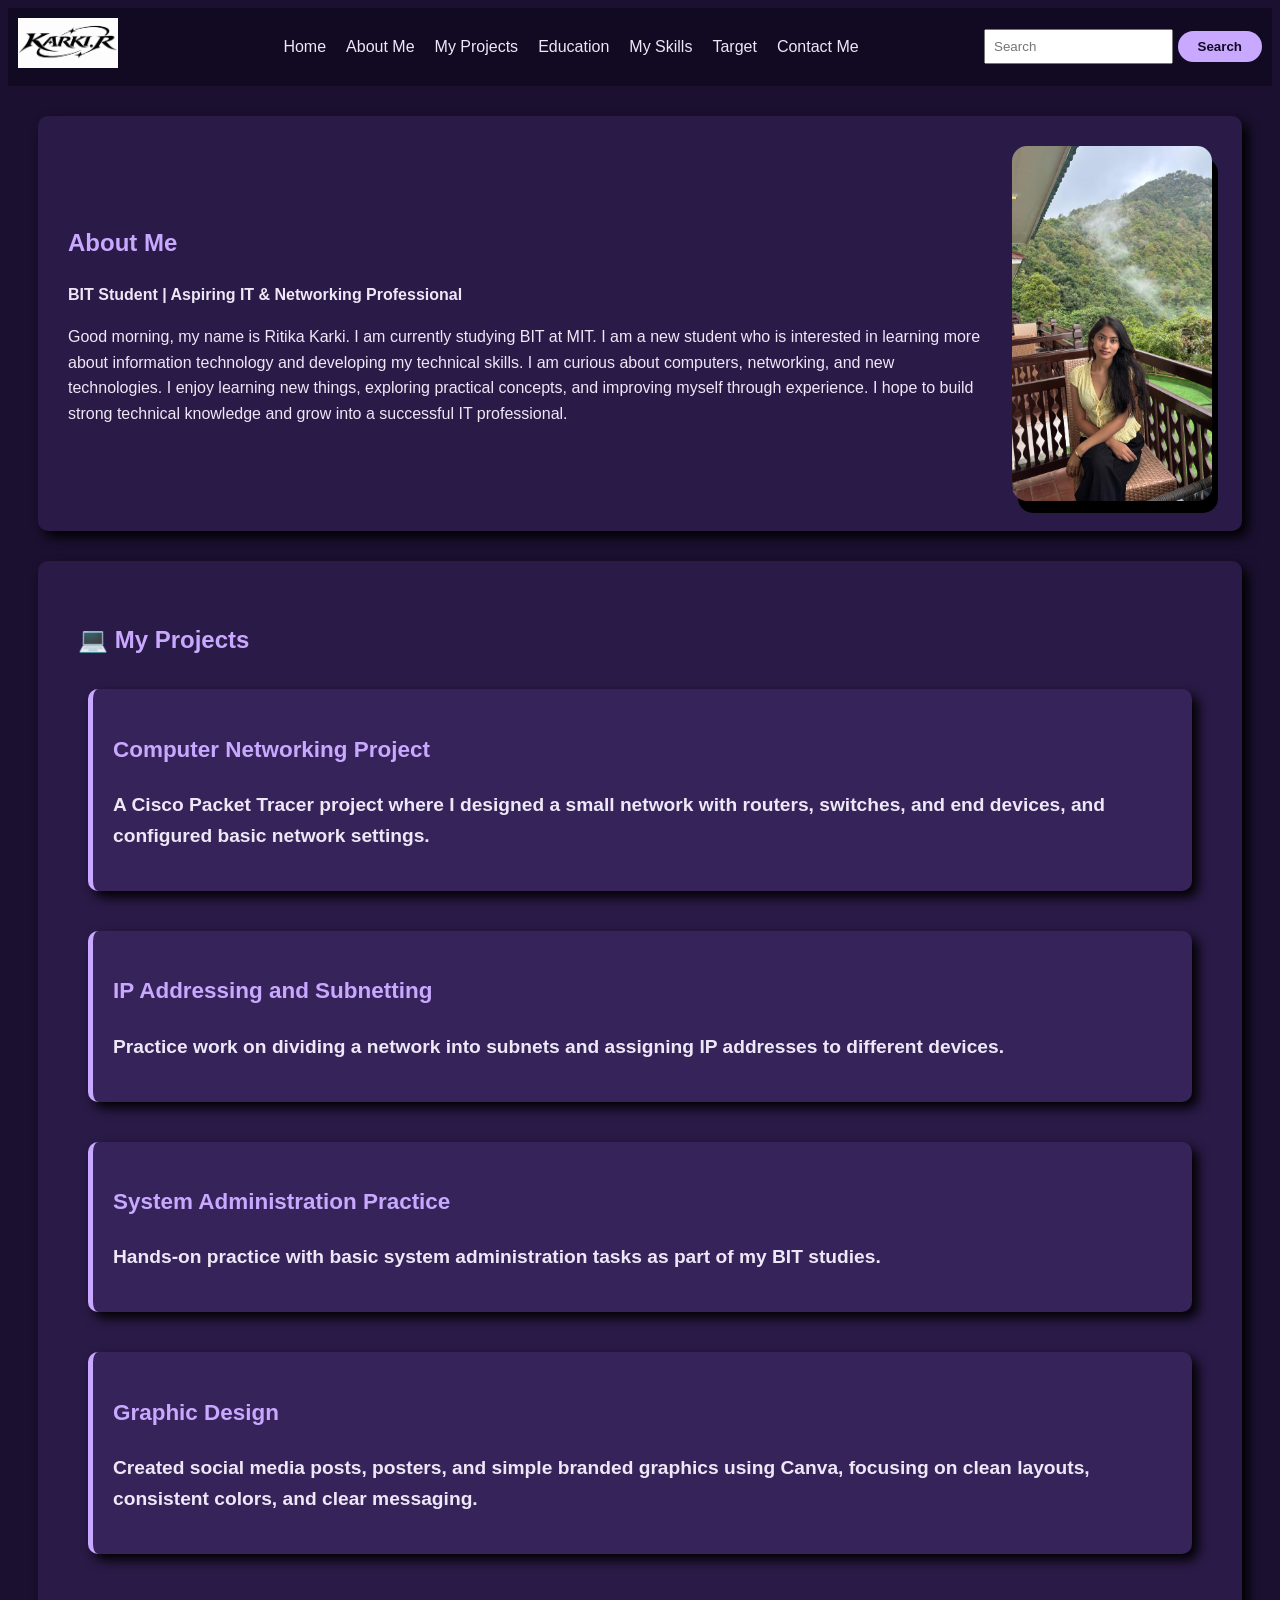
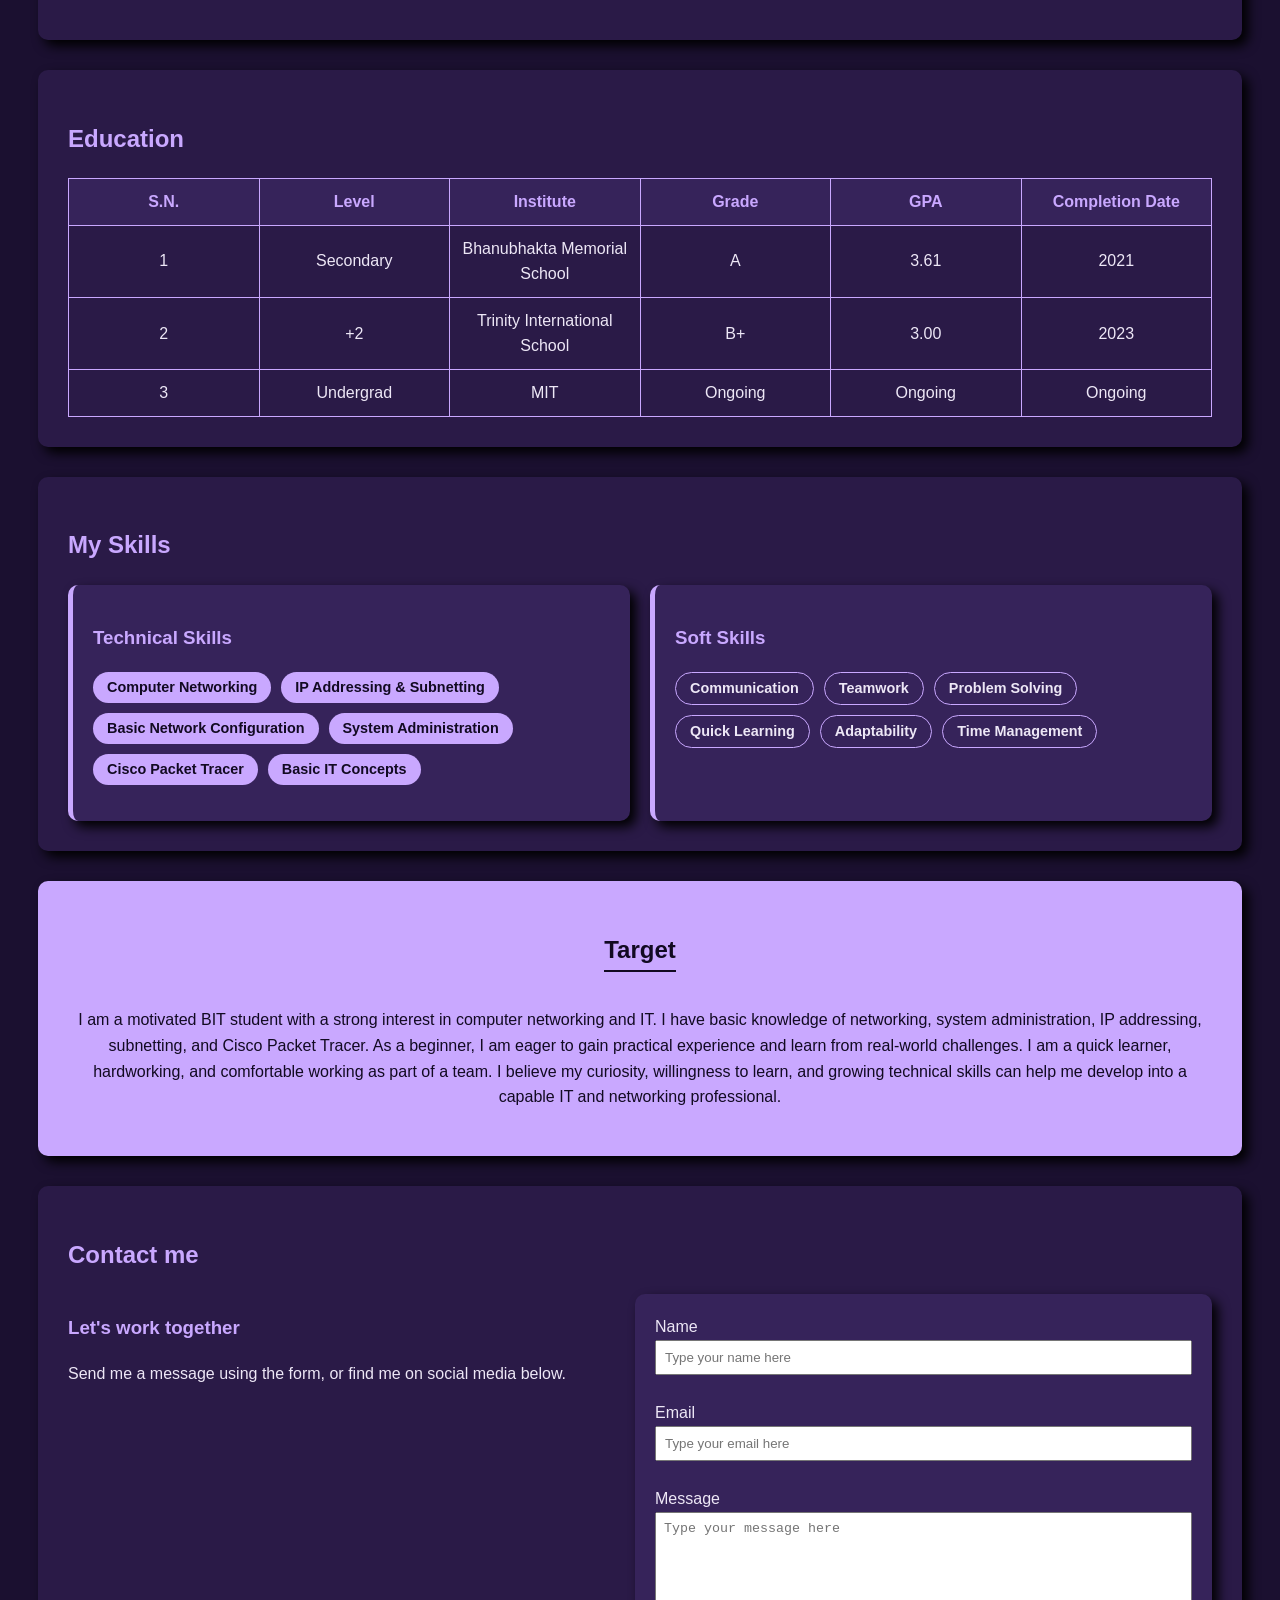
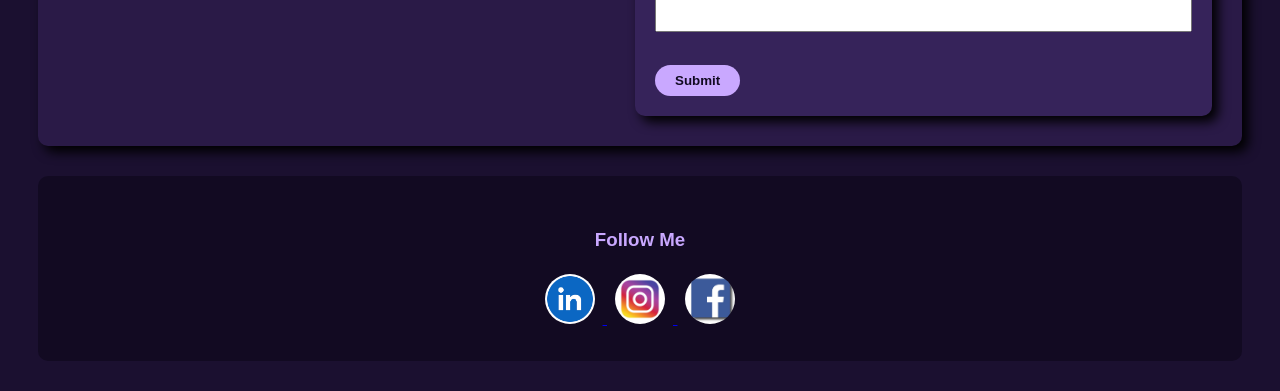
<file: index.html>
<!DOCTYPE html>
<html lang="en">

<head>
    <meta charset="UTF-8">
    <meta name="viewport" content="width=device-width, initial-scale=1.0">
    <link rel="stylesheet" href="css/style.css">
    <title>My portfolio</title>
</head>

<body>

    <header>
        <div class="header-container">
            <div class="logo">
                <img src="images/logo.png" alt="Ritika Karki Logo" width="100">
            </div>
            <div class="nav-bar">
                <nav>
                    <ul>
                        <li><a href="#">Home</a></li>
                        <li><a href="#about">About Me</a></li>
                        <li><a href="#projects">My Projects</a></li>
                        <li><a href="#education">Education</a></li>
                        <li><a href="#skills">My Skills</a></li>
                        <li><a href="#target">Target</a></li>
                        <li><a href="#contact">Contact Me</a></li>
                    </ul>
                </nav>
            </div>
            <div class="search-bar">
                <form>
                    <input type="text" placeholder="Search">
                    <button type="submit">Search</button>
                </form>
            </div>
        </div>
    </header>

    <main>

        <section id="about">
            <div class="about-container">
                <div class="about-text">
                    <h1>About Me</h1>
                    <p>
                        <strong>BIT Student | Aspiring IT & Networking Professional</strong>
                    </p>
                    <p>
                        Good morning, my name is Ritika Karki. I am currently studying
                        BIT at MIT. I am a new student who is interested in learning
                        more about information technology and developing my technical
                        skills. I am curious about computers, networking, and new
                        technologies. I enjoy learning new things, exploring practical
                        concepts, and improving myself through experience. I hope to
                        build strong technical knowledge and grow into a successful
                        IT professional.
                    </p>
                </div>
                <img src="images/me.jpg" alt="profile" width="200">
            </div>
        </section>

        <section id="projects">
            <div class="projects-container">
                <h2>💻 My Projects</h2>

                <article>
                    <div class="project-section">
                        <h3>Computer Networking Project</h3>
                        <p>
                            A Cisco Packet Tracer project where I designed a small network
                            with routers, switches, and end devices, and configured basic
                            network settings.
                        </p>
                    </div>
                </article>

                <article>
                    <div class="project-section">
                        <h3>IP Addressing and Subnetting</h3>
                        <p>
                            Practice work on dividing a network into subnets and assigning
                            IP addresses to different devices.
                        </p>
                    </div>
                </article>

                <article>
                    <div class="project-section">
                        <h3>System Administration Practice</h3>
                        <p>
                            Hands-on practice with basic system administration tasks as
                            part of my BIT studies.
                        </p>
                    </div>
                </article>

                <article>
                    <div class="project-section">
                        <h3>Graphic Design</h3>
                        <p>
                            Created social media posts, posters, and simple branded graphics
                            using Canva, focusing on clean layouts, consistent colors, and
                            clear messaging.
                        </p>
                    </div>
                </article>
            </div>
        </section>

        <section id="education">
            <h2>Education</h2>
            <table>
                <thead>
                    <tr>
                        <th>S.N.</th>
                        <th>Level</th>
                        <th>Institute</th>
                        <th>Grade</th>
                        <th>GPA</th>
                        <th>Completion Date</th>
                    </tr>
                </thead>
                <tbody>
                    <tr>
                        <td>1</td>
                        <td>Secondary</td>
                        <td>Bhanubhakta Memorial School</td>
                        <td>A</td>
                        <td>3.61</td>
                        <td>2021</td>
                    </tr>
                    <tr>
                        <td>2</td>
                        <td>+2</td>
                        <td>Trinity International School</td>
                        <td>B+</td>
                        <td>3.00</td>
                        <td>2023</td>
                    </tr>
                    <tr>
                        <td>3</td>
                        <td>Undergrad</td>
                        <td>MIT</td>
                        <td>Ongoing</td>
                        <td>Ongoing</td>
                        <td>Ongoing</td>
                    </tr>
                </tbody>
            </table>
        </section>

        <section id="skills">
            <h2>My Skills</h2>
            <div class="skills-container">
                <div class="skills-box">
                    <h3>Technical Skills</h3>
                    <ul class="chips">
                        <li>Computer Networking</li>
                        <li>IP Addressing & Subnetting</li>
                        <li>Basic Network Configuration</li>
                        <li>System Administration</li>
                        <li>Cisco Packet Tracer</li>
                        <li>Basic IT Concepts</li>
                    </ul>
                </div>
                <div class="skills-box">
                    <h3>Soft Skills</h3>
                    <ul class="chips soft">
                        <li>Communication</li>
                        <li>Teamwork</li>
                        <li>Problem Solving</li>
                        <li>Quick Learning</li>
                        <li>Adaptability</li>
                        <li>Time Management</li>
                    </ul>
                </div>
            </div>
        </section>

        <section id="target">
            <h2>Target</h2>
            <p>
                I am a motivated BIT student with a strong interest in computer
                networking and IT. I have basic knowledge of networking, system
                administration, IP addressing, subnetting, and Cisco Packet
                Tracer. As a beginner, I am eager to gain practical experience
                and learn from real-world challenges. I am a quick learner,
                hardworking, and comfortable working as part of a team. I
                believe my curiosity, willingness to learn, and growing
                technical skills can help me develop into a capable IT and
                networking professional.
            </p>
        </section>

        <section id="contact">
            <h2>Contact me</h2>
            <div class="contact-container">
                <div class="contact-info">
                    <h3>Let's work together</h3>
                    <p>Send me a message using the form, or find me on social media below.</p>
                </div>
                <div class="contact-form">
                    <form>
                        <label>Name</label><br>
                        <input type="text" placeholder="Type your name here">
                        <br>
                        <br>
                        <label>Email</label><br>
                        <input type="email" placeholder="Type your email here">
                        <br>
                        <br>
                        <label>Message</label><br>
                        <textarea placeholder="Type your message here"></textarea>
                        <br>
                        <br>
                        <button type="submit">Submit</button>
                    </form>
                </div>
            </div>
        </section>

    </main>

    <footer>
        <h3>Follow Me</h3>

        <a href="https://www.linkedin.com/in/ritikakarki/" target="_blank">
            <img src="images/linkedin.avif" alt="LinkedIn" width="50">
        </a>

        <a href="https://www.instagram.com/YOUR_INSTAGRAM_USERNAME/" target="_blank">
            <img src="images/instagram.jpg" alt="Instagram" width="50">
        </a>

        <a href="https://www.facebook.com/ritika1212" target="_blank">
            <img src="images/facebook.jpg" alt="Facebook" width="50">
        </a>
    </footer>

</body>

</html>
</file>
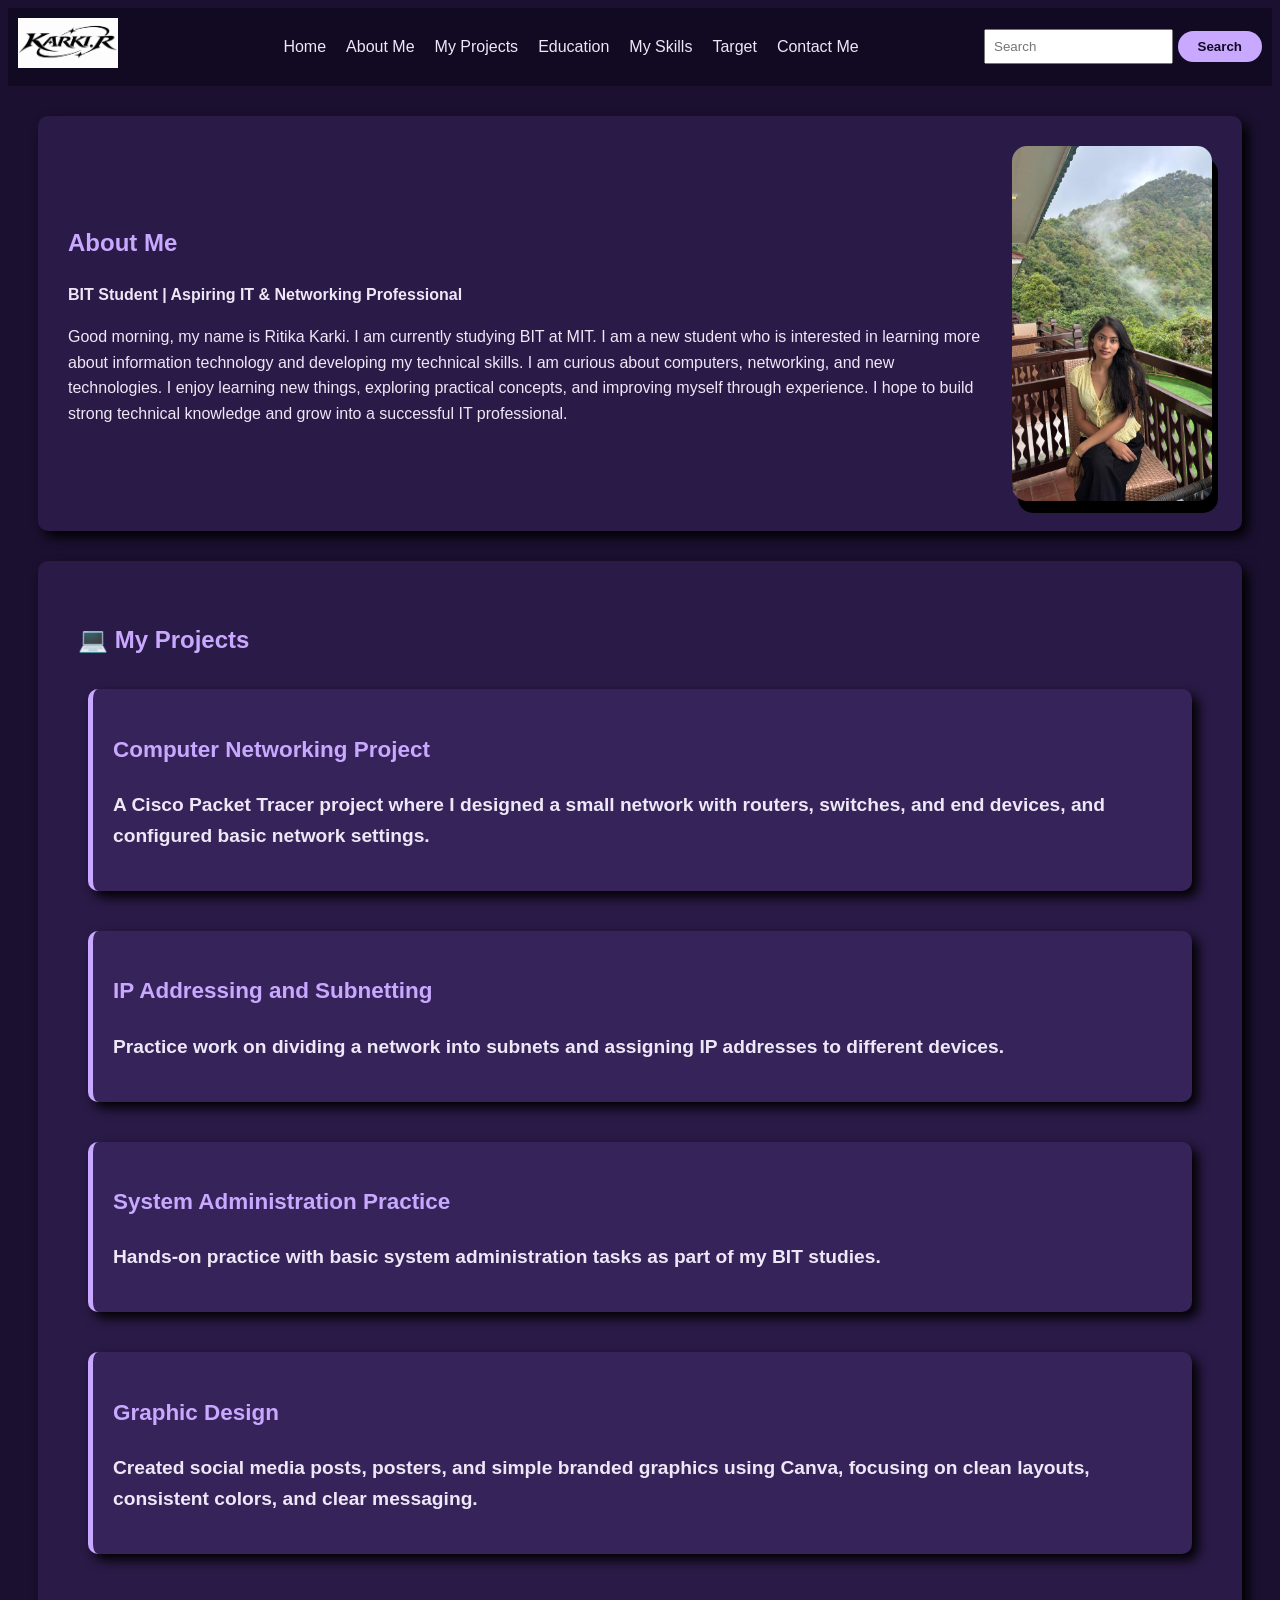
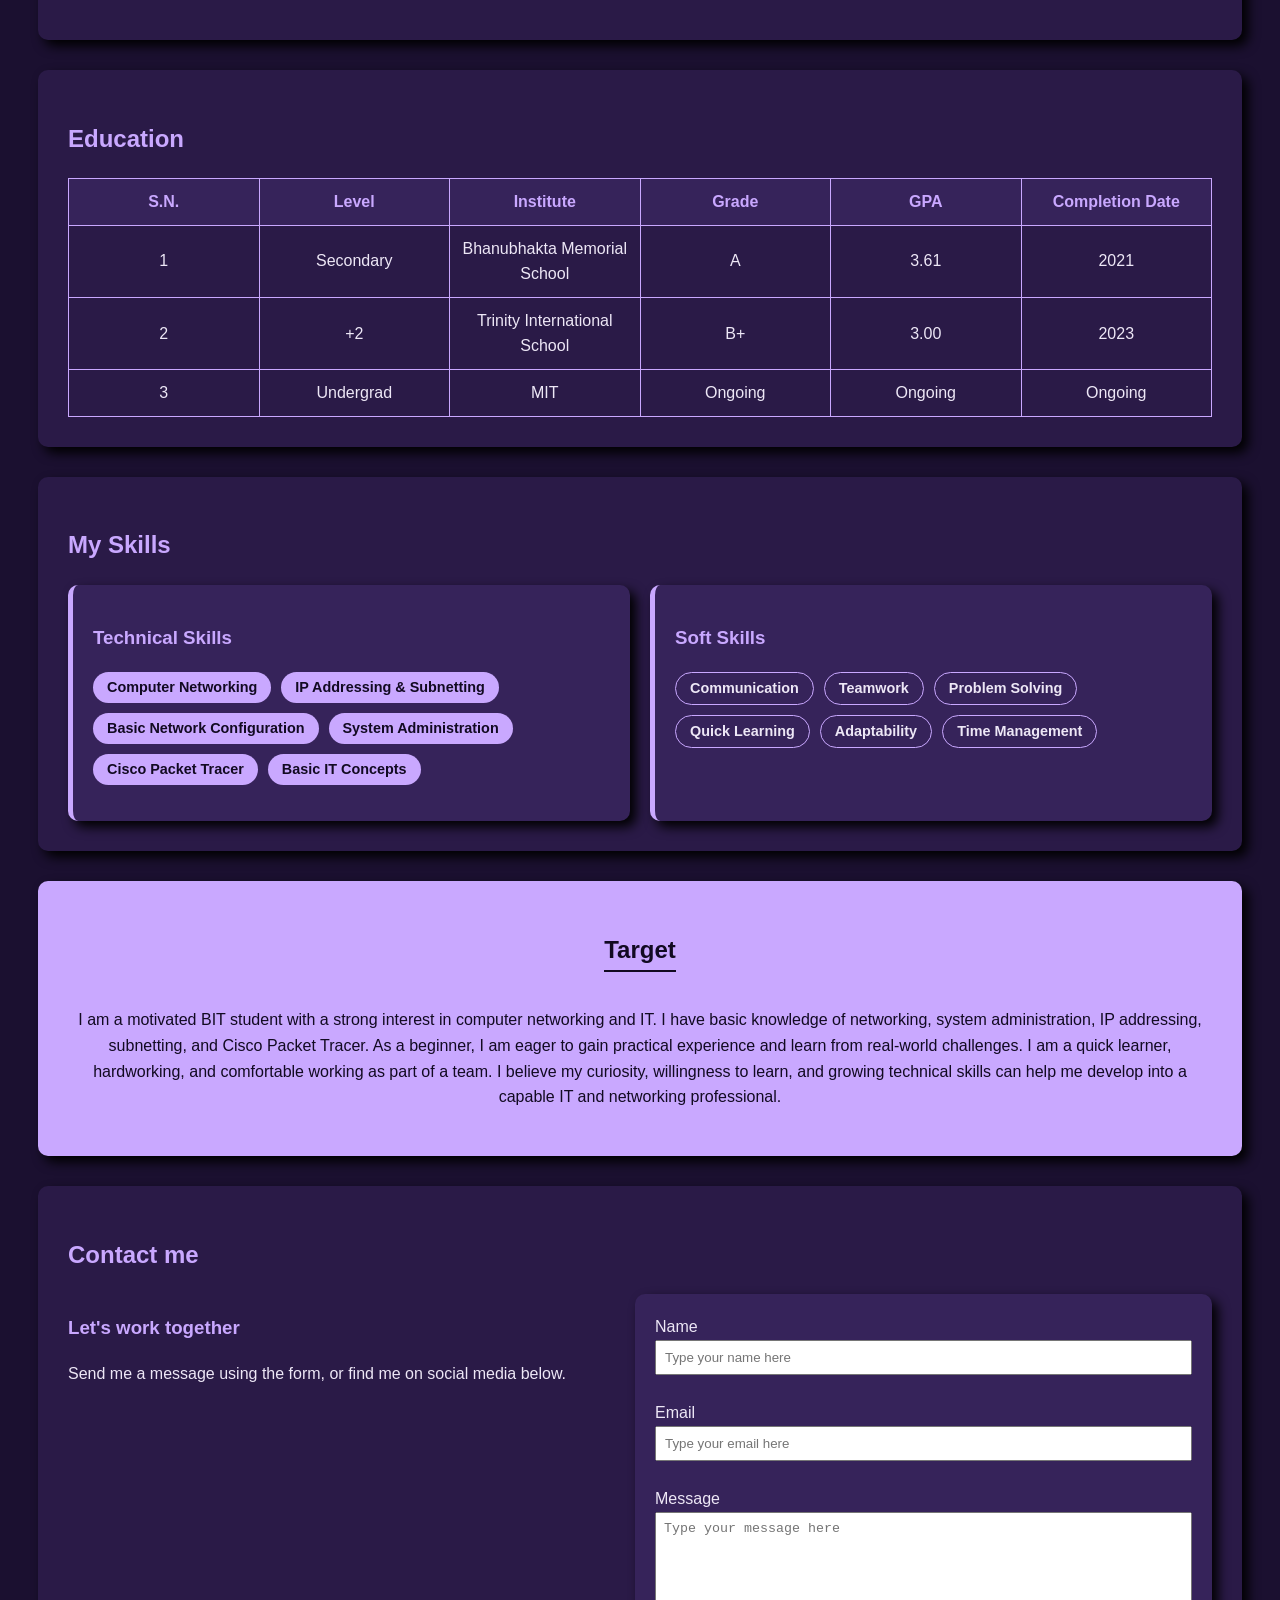
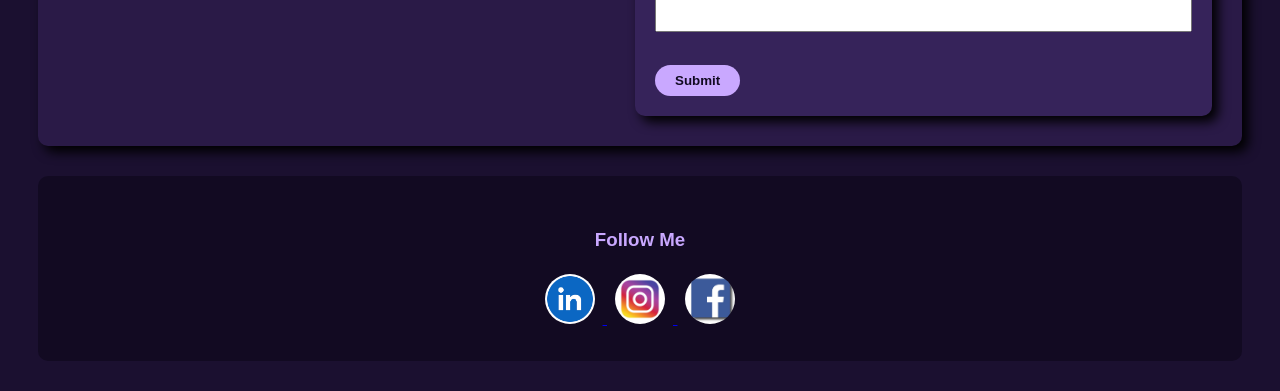
<file: indexx.html>
<!DOCTYPE html>
<html lang="en">

<head>
    <meta charset="UTF-8">
    <meta name="viewport" content="width=device-width, initial-scale=1.0">
    <link rel="stylesheet" href="css/style.css">
    <title>My portfolio</title>
</head>

<body>

    <header>
        <div class="header-container">
            <div class="logo">
                <img src="images/logo.png" alt="Ritika Karki Logo" width="100">
            </div>
            <div class="nav-bar">
                <nav>
                    <ul>
                        <li><a href="#">Home</a></li>
                        <li><a href="#about">About Me</a></li>
                        <li><a href="#projects">My Projects</a></li>
                        <li><a href="#education">Education</a></li>
                        <li><a href="#skills">My Skills</a></li>
                        <li><a href="#target">Target</a></li>
                        <li><a href="#contact">Contact Me</a></li>
                    </ul>
                </nav>
            </div>
            <div class="search-bar">
                <form>
                    <input type="text" placeholder="Search">
                    <button type="submit">Search</button>
                </form>
            </div>
        </div>
    </header>

    <main>

        <section id="about">
            <div class="about-container">
                <div class="about-text">
                    <h1>About Me</h1>
                    <p>
                        <strong>BIT Student | Aspiring IT & Networking Professional</strong>
                    </p>
                    <p>
                        Good morning, my name is Ritika Karki. I am currently studying
                        BIT at MIT. I am a new student who is interested in learning
                        more about information technology and developing my technical
                        skills. I am curious about computers, networking, and new
                        technologies. I enjoy learning new things, exploring practical
                        concepts, and improving myself through experience. I hope to
                        build strong technical knowledge and grow into a successful
                        IT professional.
                    </p>
                </div>
                <img src="images/me.jpg" alt="profile" width="200">
            </div>
        </section>

        <section id="projects">
            <div class="projects-container">
                <h2>💻 My Projects</h2>

                <article>
                    <div class="project-section">
                        <h3>Computer Networking Project</h3>
                        <p>
                            A Cisco Packet Tracer project where I designed a small network
                            with routers, switches, and end devices, and configured basic
                            network settings.
                        </p>
                    </div>
                </article>

                <article>
                    <div class="project-section">
                        <h3>IP Addressing and Subnetting</h3>
                        <p>
                            Practice work on dividing a network into subnets and assigning
                            IP addresses to different devices.
                        </p>
                    </div>
                </article>

                <article>
                    <div class="project-section">
                        <h3>System Administration Practice</h3>
                        <p>
                            Hands-on practice with basic system administration tasks as
                            part of my BIT studies.
                        </p>
                    </div>
                </article>

                <article>
                    <div class="project-section">
                        <h3>Graphic Design</h3>
                        <p>
                            Created social media posts, posters, and simple branded graphics
                            using Canva, focusing on clean layouts, consistent colors, and
                            clear messaging.
                        </p>
                    </div>
                </article>
            </div>
        </section>

        <section id="education">
            <h2>Education</h2>
            <table>
                <thead>
                    <tr>
                        <th>S.N.</th>
                        <th>Level</th>
                        <th>Institute</th>
                        <th>Grade</th>
                        <th>GPA</th>
                        <th>Completion Date</th>
                    </tr>
                </thead>
                <tbody>
                    <tr>
                        <td>1</td>
                        <td>Secondary</td>
                        <td>Bhanubhakta Memorial School</td>
                        <td>A</td>
                        <td>3.61</td>
                        <td>2021</td>
                    </tr>
                    <tr>
                        <td>2</td>
                        <td>+2</td>
                        <td>Trinity International School</td>
                        <td>B+</td>
                        <td>3.00</td>
                        <td>2023</td>
                    </tr>
                    <tr>
                        <td>3</td>
                        <td>Undergrad</td>
                        <td>MIT</td>
                        <td>Ongoing</td>
                        <td>Ongoing</td>
                        <td>Ongoing</td>
                    </tr>
                </tbody>
            </table>
        </section>

        <section id="skills">
            <h2>My Skills</h2>
            <div class="skills-container">
                <div class="skills-box">
                    <h3>Technical Skills</h3>
                    <ul class="chips">
                        <li>Computer Networking</li>
                        <li>IP Addressing & Subnetting</li>
                        <li>Basic Network Configuration</li>
                        <li>System Administration</li>
                        <li>Cisco Packet Tracer</li>
                        <li>Basic IT Concepts</li>
                    </ul>
                </div>
                <div class="skills-box">
                    <h3>Soft Skills</h3>
                    <ul class="chips soft">
                        <li>Communication</li>
                        <li>Teamwork</li>
                        <li>Problem Solving</li>
                        <li>Quick Learning</li>
                        <li>Adaptability</li>
                        <li>Time Management</li>
                    </ul>
                </div>
            </div>
        </section>

        <section id="target">
            <h2>Target</h2>
            <p>
                I am a motivated BIT student with a strong interest in computer
                networking and IT. I have basic knowledge of networking, system
                administration, IP addressing, subnetting, and Cisco Packet
                Tracer. As a beginner, I am eager to gain practical experience
                and learn from real-world challenges. I am a quick learner,
                hardworking, and comfortable working as part of a team. I
                believe my curiosity, willingness to learn, and growing
                technical skills can help me develop into a capable IT and
                networking professional.
            </p>
        </section>

        <section id="contact">
            <h2>Contact me</h2>
            <div class="contact-container">
                <div class="contact-info">
                    <h3>Let's work together</h3>
                    <p>Send me a message using the form, or find me on social media below.</p>
                </div>
                <div class="contact-form">
                    <form>
                        <label>Name</label><br>
                        <input type="text" placeholder="Type your name here">
                        <br>
                        <br>
                        <label>Email</label><br>
                        <input type="email" placeholder="Type your email here">
                        <br>
                        <br>
                        <label>Message</label><br>
                        <textarea placeholder="Type your message here"></textarea>
                        <br>
                        <br>
                        <button type="submit">Submit</button>
                    </form>
                </div>
            </div>
        </section>

    </main>

    <footer>
        <h3>Follow Me</h3>

        <a href="https://www.linkedin.com/in/ritikakarki/" target="_blank">
            <img src="images/linkedin.avif" alt="LinkedIn" width="50">
        </a>

        <a href="https://www.instagram.com/YOUR_INSTAGRAM_USERNAME/" target="_blank">
            <img src="images/instagram.jpg" alt="Instagram" width="50">
        </a>

        <a href="https://www.facebook.com/ritika1212" target="_blank">
            <img src="images/facebook.jpg" alt="Facebook" width="50">
        </a>
    </footer>

</body>

</html>
</file>
<file: css/style.css>
body {
    background-color: rgb(27, 16, 48);
    color: rgb(237, 231, 246);
    font-family: 'Segoe UI', Roboto, sans-serif;
    line-height: 1.6;
}

header {
    background-color: rgb(18, 10, 34);
    color: rgb(237, 231, 246);
}

.header-container {
    display: flex;
    justify-content: space-between;
    align-items: center;
    padding: 10px;
}

nav ul {
    display: flex;
    gap: 20px;
    list-style: none;
}

nav a {
    text-decoration: none;
    color: rgb(237, 231, 246);
}

nav a:hover {
    color: rgb(201, 168, 255);
}

.search-bar {
    display: flex;
    align-items: center;
}

.about-container {
    display: flex;
    gap: 20px;
    justify-content: space-between;
    align-items: center;
}

.about-text {
    flex: 1;
}

.about-container img {
    border-radius: 15px;
    box-shadow: 6px 12px black;
    transition: transform 0.3s;
}

.about-container img:hover {
    transform: translateY(-5px);
}

#about {
    background-color: rgb(42, 26, 71);
    color: rgb(237, 231, 246);
    padding: 30px;
    margin: 30px;
    border-radius: 10px;
    box-shadow: 6px 6px 12px black;
}

#projects {
    background-color: rgb(42, 26, 71);
    color: rgb(237, 231, 246);
    padding: 30px;
    margin: 30px;
    border-radius: 10px;
    box-shadow: 6px 6px 12px black;
}

#education {
    background-color: rgb(42, 26, 71);
    color: rgb(237, 231, 246);
    padding: 30px;
    margin: 30px;
    border-radius: 10px;
    box-shadow: 6px 6px 12px black;
}

#skills {
    background-color: rgb(42, 26, 71);
    color: rgb(237, 231, 246);
    padding: 30px;
    margin: 30px;
    border-radius: 10px;
    box-shadow: 6px 6px 12px black;
}

.skills-container {
    display: flex;
    gap: 20px;
}

.skills-box {
    flex: 1;
    background-color: rgb(54, 35, 90);
    padding: 20px;
    border-radius: 10px;
    border-left: 5px solid rgb(201, 168, 255);
    box-shadow: 6px 6px 12px black;
}

#target {
    background-color: rgb(201, 168, 255);
    color: rgb(18, 10, 34);
    padding: 30px;
    margin: 30px;
    border-radius: 10px;
    box-shadow: 6px 6px 12px black;
    text-align: center;
}

#contact {
    background-color: rgb(42, 26, 71);
    color: rgb(237, 231, 246);
    padding: 30px;
    margin: 30px;
    border-radius: 10px;
    box-shadow: 6px 6px 12px black;
}

h1,
h2,
h3 {
    color: rgb(201, 168, 255);
}

footer {
    background-color: rgb(18, 10, 34);
    color: rgb(237, 231, 246);
    padding: 30px;
    margin: 30px;
    border-radius: 10px;
    text-align: center;
}

table {
    width: 100%;
    border-collapse: collapse;
    table-layout: fixed;
}

table,
th,
td {
    border: 1px solid rgb(201, 168, 255);
}

th {
    background-color: rgb(54, 35, 90);
    color: rgb(201, 168, 255);
    padding: 10px;
}

td {
    padding: 10px;
    text-align: center;
}

input {
    padding: 8px;
}

textarea {
    padding: 8px;
    width: 300px;
    height: 120px;
    resize: none;
}

button {
    padding: 8px 20px;
    background-color: rgb(201, 168, 255);
    color: rgb(18, 10, 34);
    border: none;
    border-radius: 20px;
    font-weight: bold;
    cursor: pointer;
}

.projects-container {
    background-color: rgb(42, 26, 71);
    padding: 10px;
    margin-bottom: 1rem;
    border-radius: 10px;
}

.project-section {
    background-color: rgb(54, 35, 90);
    color: rgb(237, 231, 246);
    padding: 20px;
    margin-bottom: 20px;
    border-radius: 10px;
    border-left: 5px solid rgb(201, 168, 255);
    box-shadow: 6px 6px 12px black;
}

article {
    color: rgb(237, 231, 246);
    font-size: 1.2rem;
    font-weight: bold;
    text-decoration: none;
    padding: 10px;
    transition: transform 0.3s;
}

article a:hover {
    color: rgb(201, 168, 255);
    text-decoration: underline;
}

.projects-container article:hover {
    transform: translateY(-5px);
}

#target h2 {
    color: rgb(18, 10, 34);
    border-bottom: 2px solid rgb(18, 10, 34);
    display: inline-block;
}
.chips {
    list-style: none;
    padding: 0;
    display: flex;
    flex-wrap: wrap;
    gap: 10px;
}

.chips li {
    background-color: rgb(201, 168, 255);
    color: rgb(18, 10, 34);
    padding: 4px 14px;
    border-radius: 20px;
    font-size: 0.9rem;
    font-weight: bold;
}

.chips.soft li {
    background-color: transparent;
    color: rgb(237, 231, 246);
    border: 1px solid rgb(201, 168, 255);
}

.contact-container {
    display: flex;
    gap: 30px;
    align-items: flex-start;
}

.contact-info {
    flex: 1;
}

.contact-form {
    flex: 1;
    background-color: rgb(54, 35, 90);
    padding: 20px;
    border-radius: 10px;
    box-shadow: 6px 6px 12px black;
}

.contact-form input,
.contact-form textarea {
    width: 100%;
    box-sizing: border-box;
}

footer a img {
    margin: 0 8px;
    border-radius: 50%;
    transition: transform 0.3s;
}

footer a img:hover {
    transform: translateY(-4px);
}


/* Mobile View */
@media (max-width: 767px) {
    .header-container {
        flex-direction: column;
    }

    nav ul {
        flex-direction: column;
    }

    .about-container {
        flex-direction: column;
    }

    .skills-container,
    .contact-container {
        flex-direction: column;
    }
}


/* Tablet View */
@media (min-width: 768px) and (max-width: 1024px) {
    .header-container {
        flex-direction: column;
    }

    .about-container {
        flex-direction: column;
    }
}
</file>
